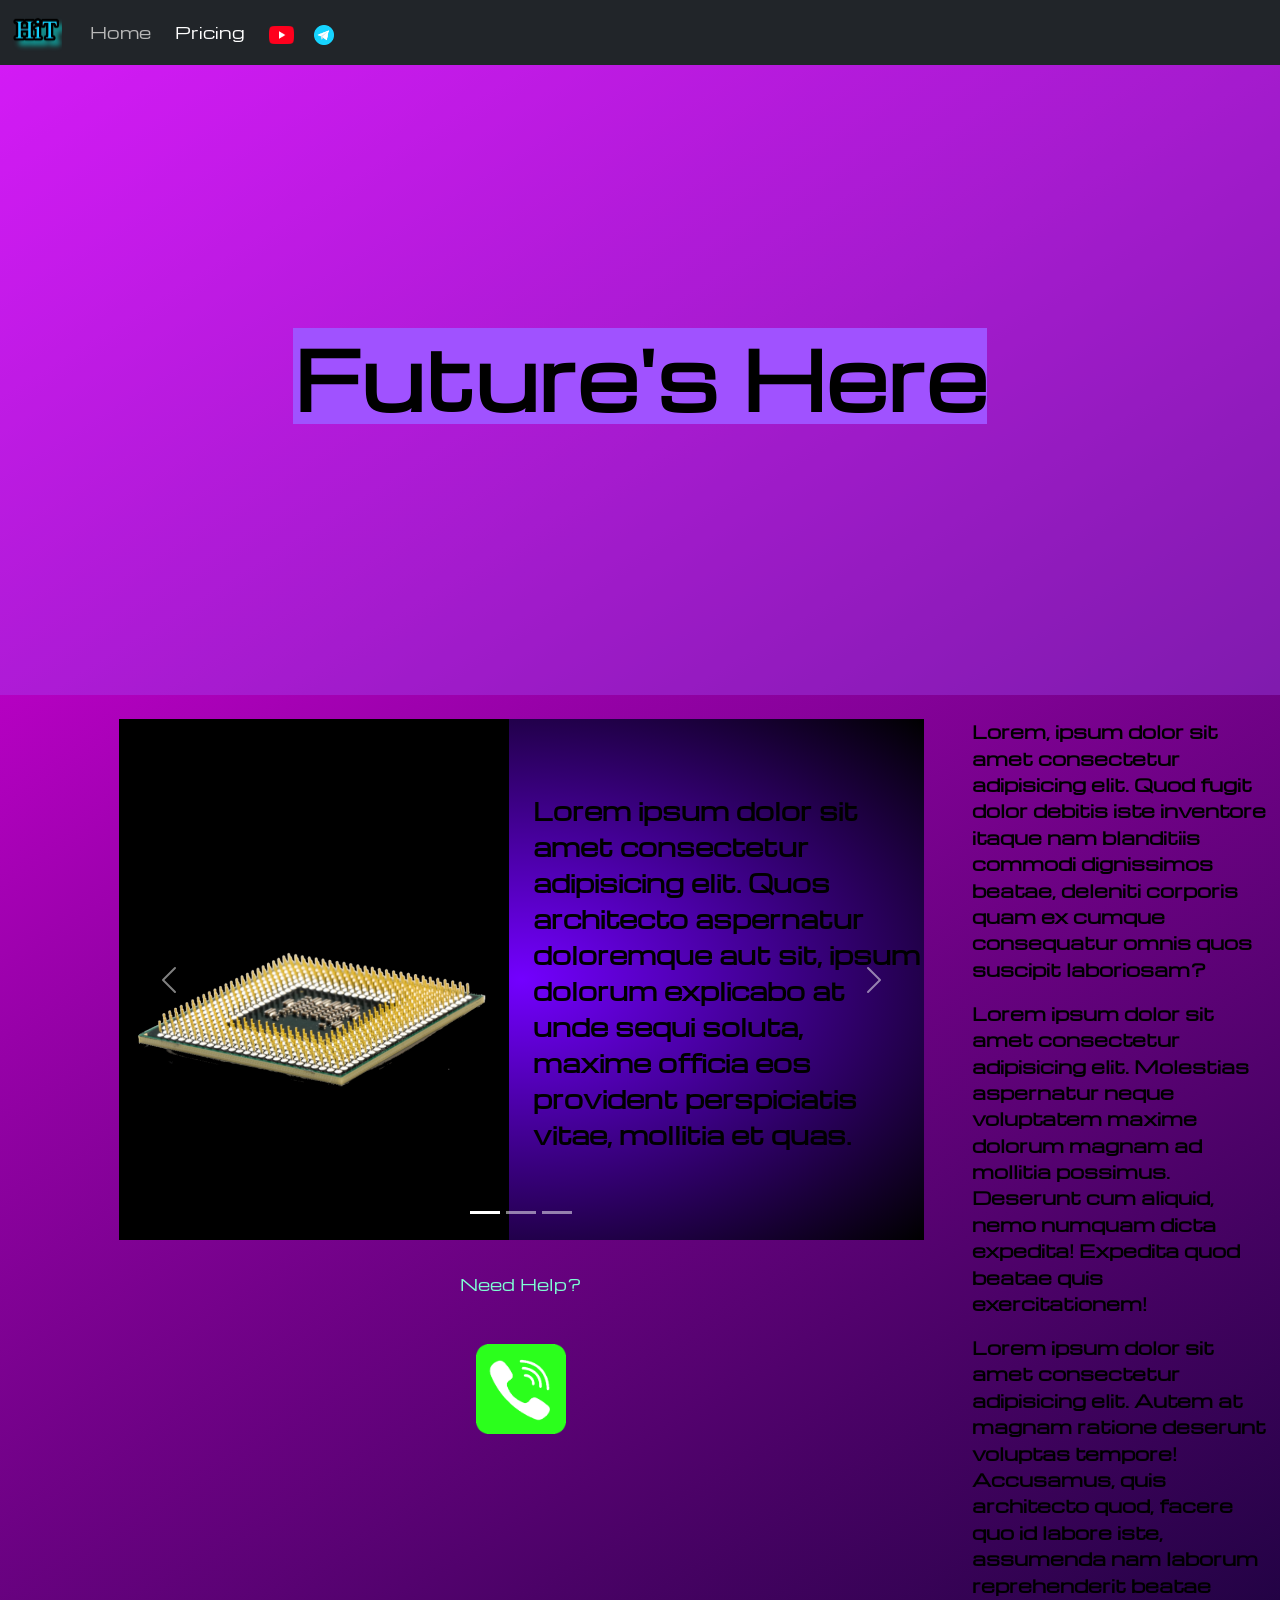
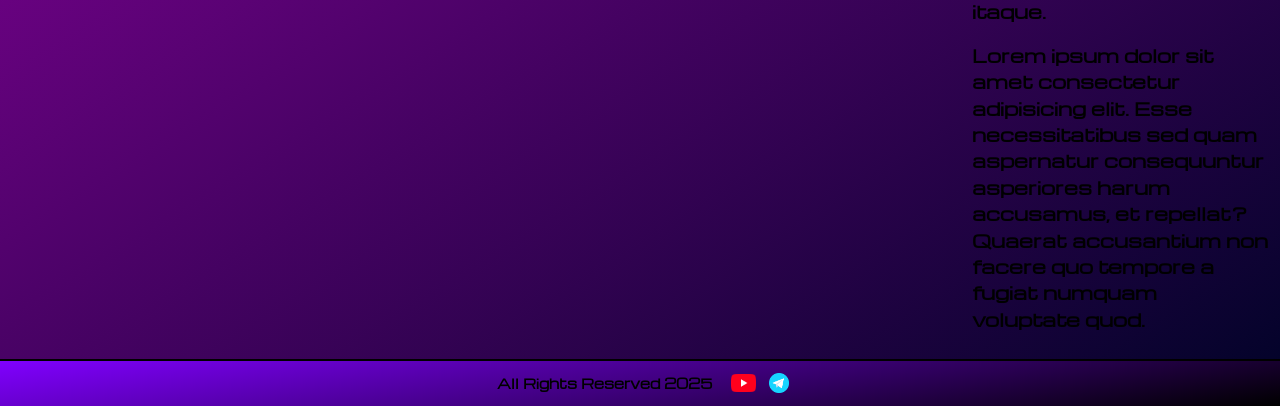
<file: index.html>
<!DOCTYPE html>
<html lang="en">

<head>
	<meta charset="UTF-8" />
	<meta name="viewport" content="width=device-width, initial-scale=1.0" />
	<title>BootstrAp</title>
	<link rel="stylesheet" href="https://cdn.jsdelivr.net/npm/bootstrap@5.3.5/dist/css/bootstrap.min.css" rel="stylesheet" integrity="sha384-SgOJa3DmI69IUzQ2PVdRZhwQ+dy64/BUtbMJw1MZ8t5HZApcHrRKUc4W0kG879m7" crossorigin="anonymous" />
	<link rel="stylesheet" href="source/styles/style.css">
	<link rel="stylesheet" href="source/styles/bg-video.css">
	<link rel="apple-touch-icon" sizes="180x180" href="source/files/favicon_io/apple-touch-icon.png">
	<link rel="icon" type="image/png" sizes="32x32" href="source/files/favicon_io/favicon-32x32.png">
	<link rel="icon" type="image/png" sizes="16x16" href="source/files/favicon_io/favicon-16x16.png">
	<link rel="manifest" href="source/files/favicon_io/site.webmanifest">
</head>

<body>
	<header>
		<nav class="navbar navbar-expand-lg bg-dark">
			<div class="container-fluid">
				<a class="navbar-brand" href="index.html">
					<img src="source/files/logo.png" alt="logo">
				</a>
				<button class="navbar-toggler" type="button" data-bs-toggle="collapse" data-bs-target="#navbarNav"
					aria-controls="navbarNav" aria-expanded="false" aria-label="Toggle navigation">
					<span class="navbar-toggler-icon"></span>
				</button>
				<div class="collapse navbar-collapse" id="navbarNav">
					<ul class="navbar-nav text-center">
						<li class="nav-item px-1">
							<a class="nav-link active" id="nav-text" aria-current="page" href="index.html">Home</a>
						</li>
						<li class="nav-item px-1">
							<a class="nav-link" id="nav-text" href="price.html">Pricing</a>
						</li>
						<li class="nav-item px-1">
							<a class="nav-link" href="#">
								<img style="width: 25px;" src="source/images/yt.png" alt="...">
							</a>
						</li>
						<li class="nav-item">
							<a class="nav-link" href="#">
								<img style="width: 20px;" src="source/images/tg.png" alt="...">
							</a>
						</li>
					</ul>
				</div>
			</div>
		</nav>
	</header>

	<section>
		<div class="bgvideo">
			<video src="source/files/istockphoto-1170947236-640_adpp_is.mp4" type="video/mp4" autoplay muted loop>
			</video>
			<div class="effect"></div>
			<div class="video-text">
				<h1>Future's Here</h1>
			</div>
		</div>

		<div class="container-fluid mt-4">

			<div class="row">
				<div class="col-lg-1">
					<div class="row">

					</div>
				</div>

				<div class="col-lg-8 col-md-12">
					<div class="row" id="row1">
						<div id="carouselExampleIndicators" class="carousel slide w-100">
							<div class="carousel-indicators">
								<button type="button" data-bs-target="#carouselExampleIndicators" data-bs-slide-to="0" class="active"
									aria-current="true" aria-label="Slide 1"></button>
								<button type="button" data-bs-target="#carouselExampleIndicators" data-bs-slide-to="1"
									aria-label="Slide 2"></button>
								<button type="button" data-bs-target="#carouselExampleIndicators" data-bs-slide-to="2"
									aria-label="Slide 3"></button>
							</div>
							<div class="carousel-inner">
								<div class="carousel-item active">
									<div class="d-block w-100">
										<div class="row">
											<div class="col-lg-6 col-md-6">
												<img src="source/images/cpu.png" class="w-100" alt="">
											</div>
											<div class="col-lg-6 col-md-6 slide-container">
												<p class="slide-text">Lorem ipsum dolor sit amet consectetur adipisicing elit. Quos architecto
													aspernatur doloremque aut sit, ipsum dolorum explicabo at unde sequi soluta, maxime officia
													eos provident perspiciatis vitae, mollitia et quas.</p>
											</div>
										</div>
									</div>
								</div>
								<div class="carousel-item">
									<div class="d-block w-100">
										<div class="row">
											<div class="col-lg-6 col-md-6">
												<img src="source/images/laptop.png" class="w-100" alt="">
											</div>
											<div class="col-lg-6 col-md-6 slide-container">
												<p class="slide-text">Lorem ipsum dolor sit amet consectetur adipisicing elit. Quos architecto
													aspernatur doloremque aut sit, ipsum dolorum explta, maxime officia eos provident perspiciatis
													vitae, mollitia et quas.</p>
											</div>
										</div>
									</div>
								</div>
								<div class="carousel-item">
									<div class="d-block w-100">
										<div class="row">
											<div class="col-lg-6 col-md-6">
												<img src="source/images/vr.png" class="w-100" alt="">
											</div>
											<div class="col-lg-6 col-md-6 slide-container">
												<p class="slide-text">Lorem ipsum dolor sit amet consectetur adipisicing elit. Quos architecttis
													vitae, mollitia et quas.</p>
											</div>
										</div>
									</div>
								</div>
							</div>
							<button class="carousel-control-prev" type="button" data-bs-target="#carouselExampleIndicators"
								data-bs-slide="prev">
								<span class="carousel-control-prev-icon" aria-hidden="true"></span>
								<span class="visually-hidden">Previous</span>
							</button>
							<button class="carousel-control-next" type="button" data-bs-target="#carouselExampleIndicators"
								data-bs-slide="next">
								<span class="carousel-control-next-icon" aria-hidden="true"></span>
								<span class="visually-hidden">Next</span>
							</button>
						</div>
						<div class="col-lg-12 col-md-12 call text-center">
							<a href="#">
								<p>Need Help?</p>
								<br>
								<img class="calling" style="width: 90px;" src="source/files/phone.png" alt="...">
							</a>
						</div>
					</div>
				</div>

				<div class="col-lg-3 col-md-12 mb-2">
					<div class="row">
						<p class="text-3">Lorem, ipsum dolor sit amet consectetur adipisicing elit. Quod fugit dolor debitis iste
							inventore itaque nam blanditiis commodi dignissimos beatae, deleniti corporis quam ex cumque consequatur
							omnis quos suscipit laboriosam?</p>
						<p class="text-3">Lorem ipsum dolor sit amet consectetur adipisicing elit. Molestias aspernatur neque
							voluptatem maxime dolorum magnam ad mollitia possimus. Deserunt cum aliquid, nemo numquam dicta expedita!
							Expedita quod beatae quis exercitationem!</p>
						<p class="text-3">Lorem ipsum dolor sit amet consectetur adipisicing elit. Autem at magnam ratione deserunt
							voluptas tempore! Accusamus, quis architecto quod, facere quo id labore iste, assumenda nam laborum
							reprehenderit beatae itaque.</p>
						<p class="text-3">Lorem ipsum dolor sit amet consectetur adipisicing elit. Esse necessitatibus sed quam
							aspernatur consequuntur asperiores harum accusamus, et repellat? Quaerat accusantium non facere quo
							tempore a fugiat numquam voluptate quod.</p>
					</div>
				</div>

			</div>
		</div>
	</section>

	<footer>
		<div class="container-fluid">
			<div class="row">
				<div class="col-lg-12 col-md-12 text-center" id="foot">
					<p>All Rights Reserved 2025</p>
					<a href="#"><img style="width: 25px;" src="source/images/yt.png" alt="..."></a>
					<a href="#"><img style="width: 20px;" src="source/images/tg.png" alt="..."></a>
				</div>
			</div>
		</div>
	</footer>

	<script src="https://cdn.jsdelivr.net/npm/bootstrap@5.3.5/dist/js/bootstrap.bundle.min.js"
		integrity="sha384-k6d4wzSIapyDyv1kpU366/PK5hCdSbCRGRCMv+eplOQJWyd1fbcAu9OCUj5zNLiq" crossorigin="anonymous">

		</script>
</body>

</html>
</file>
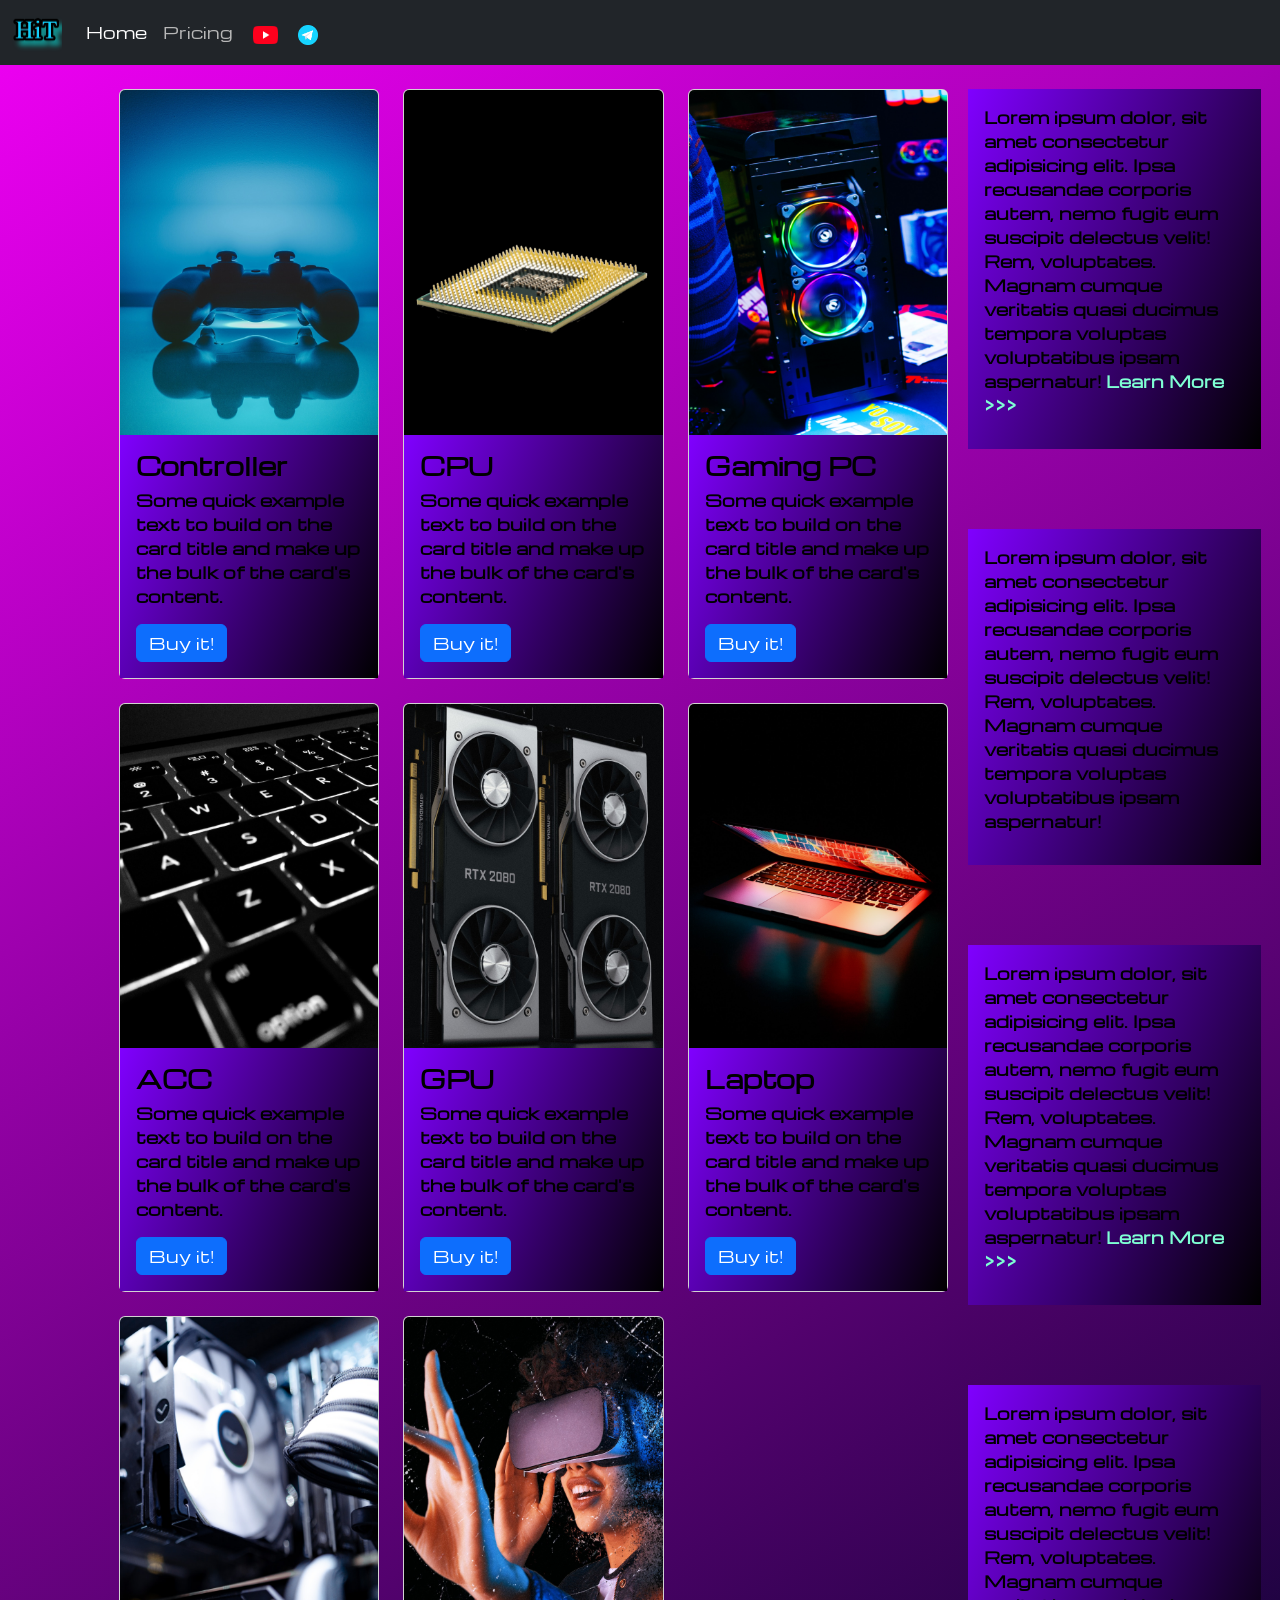
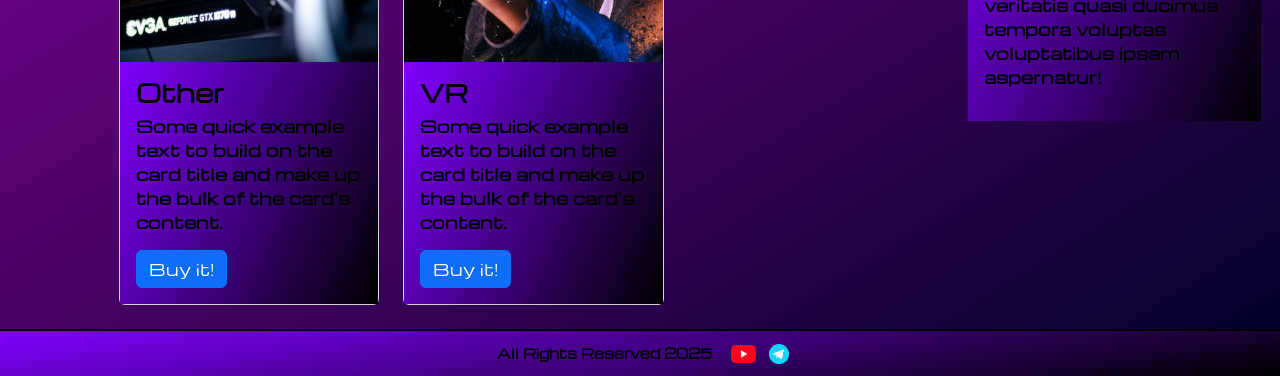
<file: price.html>
<!DOCTYPE html>
<html lang="en">
	<head>
		<meta charset="UTF-8" />
		<meta name="viewport" content="width=device-width, initial-scale=1.0" />
		<title>BootstrAp</title>
		<link
			rel="stylesheet"
			href="https://cdn.jsdelivr.net/npm/bootstrap@5.3.5/dist/css/bootstrap.min.css"
			rel="stylesheet"
			integrity="sha384-SgOJa3DmI69IUzQ2PVdRZhwQ+dy64/BUtbMJw1MZ8t5HZApcHrRKUc4W0kG879m7"
			crossorigin="anonymous"
		/>
		<link rel="stylesheet" href="source/styles/style.css" />
	</head>
	<body>
		<header>
			<nav class="navbar navbar-expand-lg bg-dark">
				<div class="container-fluid">
					<a class="navbar-brand" href="index.html">
						<img src="source/files/logo.png" alt="logo"></a>
					<button class="navbar-toggler" type="button" data-bs-toggle="collapse" data-bs-target="#navbarNav" aria-controls="navbarNav" aria-expanded="false" aria-label="Toggle navigation">
						<span class="navbar-toggler-icon"></span>
					</button>
					<div class="collapse navbar-collapse" id="navbarNav">
						<ul class="navbar-nav">
							<li class="nav-item">
								<a class="nav-link" aria-current="page" href="index.html">Home</a>
							</li>
							<li class="nav-item">
								<a class="nav-link active" href="price.html">Pricing</a>
							</li>
							<li class="nav-item px-1">
								<a class="nav-link" href="#">
									<img style="width: 25px;" src="source/images/yt.png" alt="...">
								</a>
							</li>
							<li class="nav-item">
								<a class="nav-link" href="#">
									<img style="width: 20px;" src="source/images/tg.png" alt="...">
								</a>
							</li>
						</ul>
					</div>
				</div>
			</nav>
		</header>

		<section>
			<div class="container-fluid mt-4">

				<div class="row">
					<div class="col-lg-1">
						
					</div>

					<div class="col-lg-8 col-md-12">
						<div class="row">
							<div class="col-lg-4 col-md-6">
								<div class="card">
									<img src="source/images/controller.png" class="card-img-top" alt="controller">
									<div class="card-body">
										<h5 class="card-title">Controller</h5>
										<p class="card-text">
											Some quick example text to build on the card title and make
											up the bulk of the card's content.
										</p>
										<a href="#" class="btn btn-primary">Buy it!</a>
									</div>
								</div>
							</div>
							<div class="col-lg-4 col-md-6">
								<div class="card">
									<img src="source/images/cpu.png" class="card-img-top" alt="cpu">
									<div class="card-body">
										<h5 class="card-title">CPU</h5>
										<p class="card-text">
											Some quick example text to build on the card title and make
											up the bulk of the card's content.
										</p>
										<a href="#" class="btn btn-primary">Buy it!</a>
									</div>
								</div>
							</div>
							<div class="col-lg-4 col-md-6">
								<div class="card">
									<img src="source/images/gaming pc.png" class="card-img-top" alt="gaming-pc">
									<div class="card-body">
										<h5 class="card-title">Gaming PC</h5>
										<p class="card-text">
											Some quick example text to build on the card title and make
											up the bulk of the card's content.
										</p>
										<a href="#" class="btn btn-primary">Buy it!</a>
									</div>
								</div>
							</div>
							<div class="col-lg-4 col-md-6 mt-4">
								<div class="card">
									<img src="source/images/acc.png" class="card-img-top" alt="acc">
									<div class="card-body">
										<h5 class="card-title">ACC</h5>
										<p class="card-text">
											Some quick example text to build on the card title and make
											up the bulk of the card's content.
										</p>
										<a href="#" class="btn btn-primary">Buy it!</a>
									</div>
								</div>
							</div>
							<div class="col-lg-4 col-md-6 mt-4">
								<div class="card">
									<img src="source/images/gpu.png" class="card-img-top" alt="gpu">
									<div class="card-body">
										<h5 class="card-title">GPU</h5>
										<p class="card-text">
											Some quick example text to build on the card title and make
											up the bulk of the card's content.
										</p>
										<a href="#" class="btn btn-primary">Buy it!</a>
									</div>
								</div>
							</div>
							<div class="col-lg-4 col-md-6 mt-4">
								<div class="card">
									<img src="source/images/laptop.png" class="card-img-top" alt="laptop">
									<div class="card-body">
										<h5 class="card-title">Laptop</h5>
										<p class="card-text">
											Some quick example text to build on the card title and make
											up the bulk of the card's content.
										</p>
										<a href="#" class="btn btn-primary">Buy it!</a>
									</div>
								</div>
							</div>
							<div class="col-lg-4 col-md-6 mt-4 mb-4">
								<div class="card">
									<img src="source/images/other.png" class="card-img-top" alt="other">
									<div class="card-body">
										<h5 class="card-title">Other</h5>
										<p class="card-text">
											Some quick example text to build on the card title and make
											up the bulk of the card's content.
										</p>
										<a href="#" class="btn btn-primary">Buy it!</a>
									</div>
								</div>
							</div>
							<div class="col-lg-4 col-md-6 mt-4">
								<div class="card">
									<img src="source/images/vr.png" class="card-img-top" alt="vr">
									<div class="card-body">
										<h5 class="card-title">VR</h5>
										<p class="card-text">
											Some quick example text to build on the card title and make
											up the bulk of the card's content.
										</p>
										<a href="#" class="btn btn-primary">Buy it!</a>
									</div>
								</div>
							</div>
						</div>
					</div>

					<div class="col-lg-3 col-md-12">
						<div class="row">
							<div class="col-lg-11 sidebar">
								<p>Lorem ipsum dolor, sit amet consectetur adipisicing elit. Ipsa recusandae corporis autem, nemo fugit eum suscipit delectus velit! Rem, voluptates. Magnam cumque veritatis quasi ducimus tempora voluptas voluptatibus ipsam aspernatur! <a href="#">Learn More >>></a></p>
							</div>
							<div class="col-lg-11 sidebar">
								<p>Lorem ipsum dolor, sit amet consectetur adipisicing elit. Ipsa recusandae corporis autem, nemo fugit eum suscipit delectus velit! Rem, voluptates. Magnam cumque veritatis quasi ducimus tempora voluptas voluptatibus ipsam aspernatur!</p>
							</div>
							<div class="col-lg-11 sidebar">
								<p>Lorem ipsum dolor, sit amet consectetur adipisicing elit. Ipsa recusandae corporis autem, nemo fugit eum suscipit delectus velit! Rem, voluptates. Magnam cumque veritatis quasi ducimus tempora voluptas voluptatibus ipsam aspernatur! <a href="#">Learn More >>></a></p>
							</div>
							<div class="col-lg-11 sidebar">
								<p>Lorem ipsum dolor, sit amet consectetur adipisicing elit. Ipsa recusandae corporis autem, nemo fugit eum suscipit delectus velit! Rem, voluptates. Magnam cumque veritatis quasi ducimus tempora voluptas voluptatibus ipsam aspernatur!</p>
							</div>
							
						</div>
					</div>

				</div>
			</div>
		</section>

		<footer>
			<div class="container-fluid">
				<div class="row">
					<div class="col-lg-12 col-md-12 text-center" id="foot">
						<p>All Rights Reserved 2025</p>
						<a href="#"><img style="width: 25px;" src="source/images/yt.png" alt="..."></a>
						<a href="#"><img style="width: 20px;" src="source/images/tg.png" alt="..."></a>
					</div>
				</div>
			</div>
		</footer>

		<script src="https://cdn.jsdelivr.net/npm/bootstrap@5.3.5/dist/js/bootstrap.bundle.min.js" integrity="sha384-k6d4wzSIapyDyv1kpU366/PK5hCdSbCRGRCMv+eplOQJWyd1fbcAu9OCUj5zNLiq" crossorigin="anonymous">

		</script>
	</body>
</html>
</file>
<file: source/styles/style.css>
@import url(https://fonts.googleapis.com/css?family=Michroma&display=swap);

body {
	background: linear-gradient(148deg, #f100f5 0%, #000327 100%);
	font-family: Michroma, serif;
}

.nav-link {
	color: white;
}

.navbar-nav .nav-link.active {
	color: rgb(184, 184, 184);
}

.navbar-brand img {
	width: 50px;
}

.navbar-toggler {
	background-color: rgb(42, 186, 205);
	padding-inline: 1px;
	padding-top: 1px;
	padding-bottom: 1px;
}



#text-center2 {
	margin-top: 5em;
}

.card-body {
	background-color: #feb3ff;
}

.sidebar {
	color: #000000;
	background: linear-gradient(114deg, #8000ff 0%, #000000 100%);
	margin-bottom: 5em;
	padding: 1em;
	font-weight: bold;
	margin-left: 0.5em;
}

.card-body {
	background: linear-gradient(114deg, #8000ff 0%, #000000 100%);
	color: #000000;
	font-weight: bold;
}

.card-title {
	font-size: 1.5em;
	font-weight: 1000;
}

a {
	text-decoration: none;
	color: aquamarine;
}

.slide-text {
	font-weight: bolder;
	color: #000000;
	font-size: 1.5em;
}

.carousel {
	margin-bottom: 2em;
}

#row1 {
	width: 100%;
	justify-content: center;
}

.slide-container {
	margin: auto auto;
}

@media (max-width: 780px) {
	.carousel-indicators {
		display: none;
	}
}

.text-3 {
	color: #000000;
	font-weight: bolder;
	margin-right: 1em;
	margin-bottom: 1em;
	font-size: 1.1em;
}

.carousel-item {
	background: radial-gradient(#7300ff 0%, #000000 100%);
}

#foot {
	color: #000000;
	font-weight: bolder;
	font-size: 0.8em;
	border-top-style: solid;
	border-top-width: 2px;
	background: linear-gradient(171deg, #8000ff 0%, #000000 100%);
}

#foot {
	display: flex;
	justify-content: center;
	align-items: center;
}

#foot>a>img {
	margin: 0.5em;
}

#foot>p {
	margin: 1em;
}

.calling {
	margin-bottom: 2em;
	margin-top: 2em;
	animation: CallAnim 2s linear 0s infinite normal none;
}

@keyframes CallAnim {
	0%,
	100% {
		transform: translateX(0%);
		transform-origin: 50% 50%;
	}

	15% {
		transform: translateX(-30px) rotate(6deg);
	}

	30% {
		transform: translateX(15px) rotate(-6deg);
	}

	45% {
		transform: translateX(-15px) rotate(3.6deg);
	}

	60% {
		transform: translateX(9px) rotate(-2.4deg);
	}

	75% {
		transform: translateX(-6px) rotate(1.2deg);
	}
}

.call>a>p {
	display: inline-block;
}
</file>
<file: source/styles/bg-video.css>
.bgvideo {
	height: 70vh;
	width: 100%;
	position: relative;
	display: flex;
	justify-content: center;
	align-items: center;
}

.bgvideo video {
	height: 70vh;
	width: 100%;
	position: absolute;
	top: 0;
	left: 0;
	object-fit: cover;
	z-index: 1;
}

.effect {
	height: 70vh;
	width: 100%;
	position: absolute;
	top: 0;
	left: 0;
	object-fit: cover;
	z-index: 2;
	background-color: #a052ff52;
}

 .video-text {
	text-align: center;
	color: black;
	z-index: 2;
}

.video-text>h1 {
	font-weight: bold;
	font-size: 5em;
	/* background: radial-gradient(#6600ff 0%, #000b42 100%); */
	background-color: #a052ff;
}
</file>
